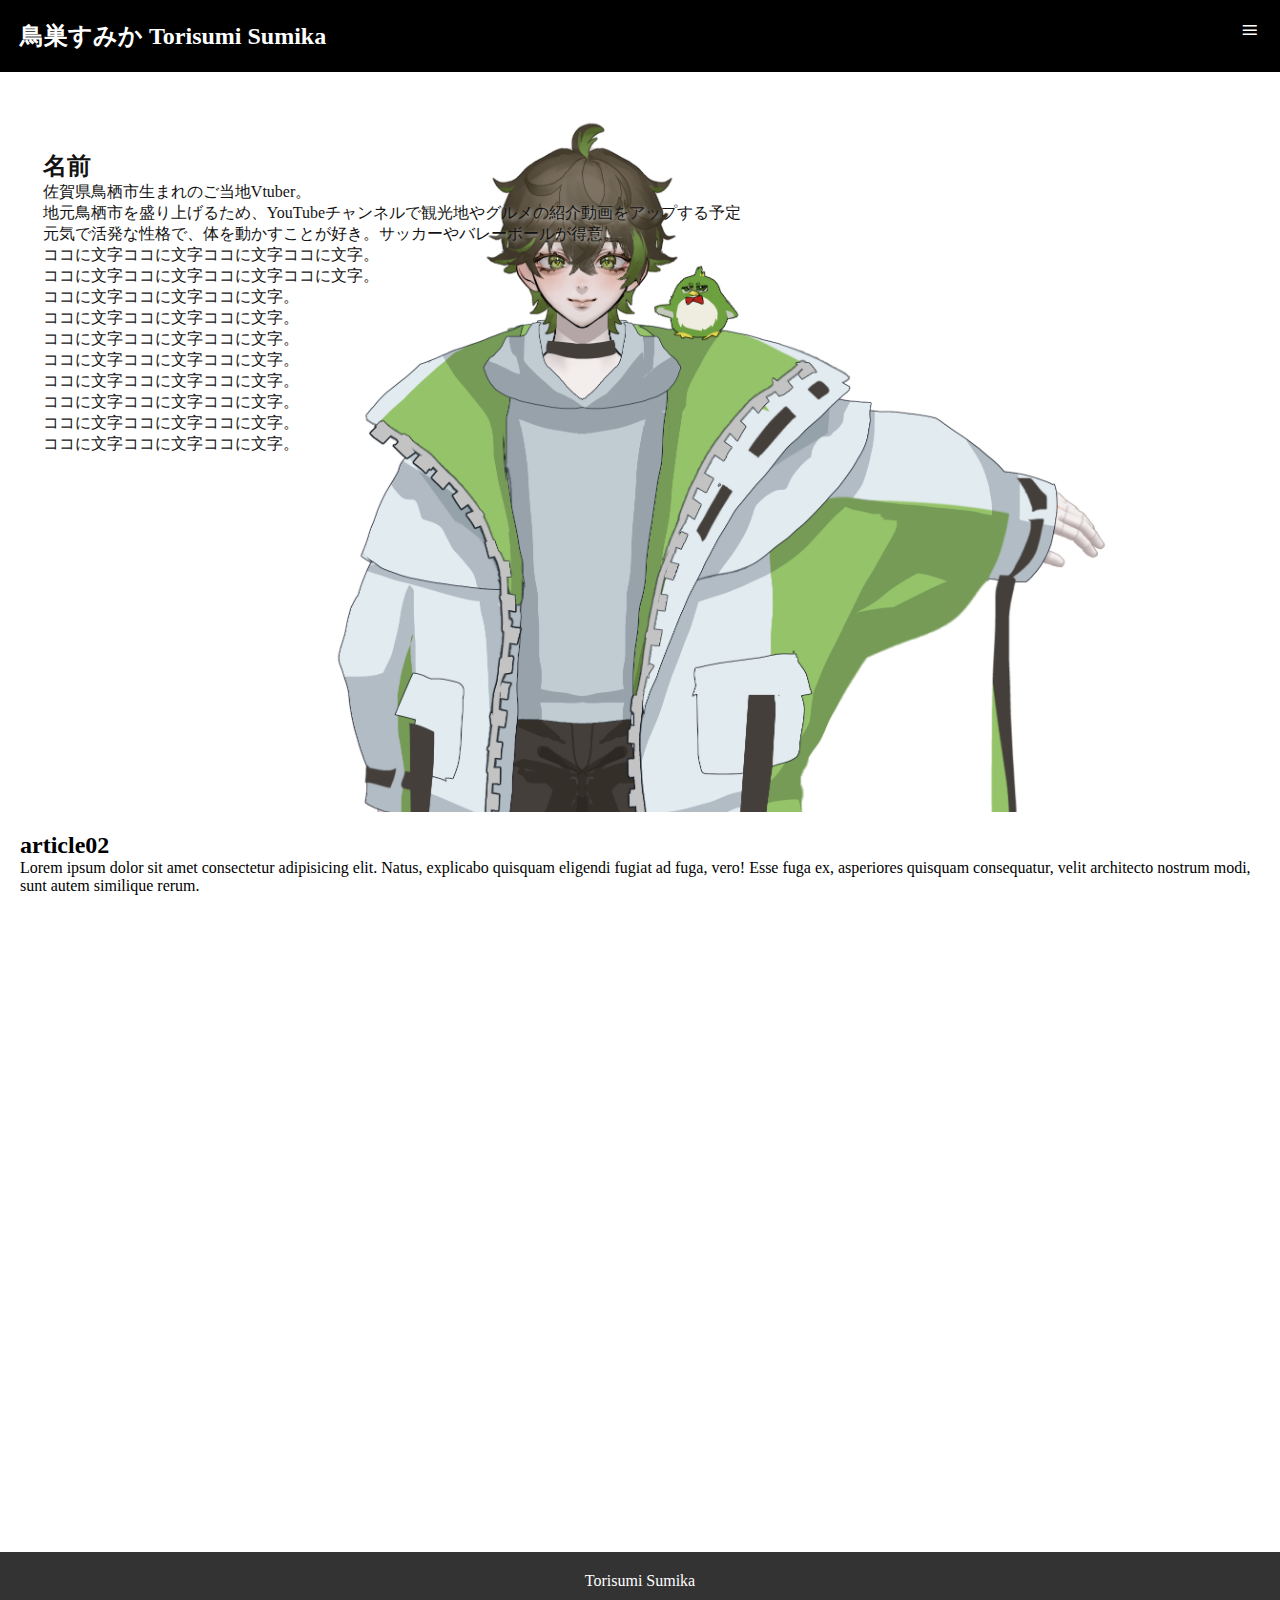
<file: index.html>
<!DOCTYPE html>
<html lang="ja">

<head>
  <meta charset="UTF-8">
  <meta name="viewport" content="width=device-width, initial-scale=1">
  <title>Torisumi Sumika</title>
  <link rel="stylesheet" href="style.css">
  <script src="script.js" defer></script>
</head>

<body>

  <div id="wrap">
  
    <header>
      <h1>鳥巣すみか Torisumi Sumika</h1>
      
      <div id="btn-open">≡</div>
      <div id="menu">
        <div id="btn-close">×</div>
        <ul>
          <li class="item"><a href="index.html">Home</a></li>
          <li class="item"><a href="about.html">About</a></li>
          <li class="item"><a href="tosucity guide map.html">Tosu City Guide Map </a></li>
          <li class="item"><a href="youtube.html">Youtube</a></li>
          <li class="item"><a href="contact.html">Contact</a></li>
        </ul>
      </div>
    </header>

    <main>
      <section>
        <article>
          <div class="container">
            <!-- <p>立ち絵</p> -->
            <p><img src="images/01.png" alt="立ち絵"></p>

            <div class="text">
              <h2>名前</h2>
              <p>佐賀県鳥栖市生まれのご当地Vtuber。<br>
                地元鳥栖市を盛り上げるため、YouTubeチャンネルで観光地やグルメの紹介動画をアップする予定<br>
                元気で活発な性格で、体を動かすことが好き。サッカーやバレーボールが得意。<br>
                ココに文字ココに文字ココに文字ココに文字。<br>
                ココに文字ココに文字ココに文字ココに文字。<br>
                ココに文字ココに文字ココに文字。<br>
                ココに文字ココに文字ココに文字。<br>
                ココに文字ココに文字ココに文字。<br>
                ココに文字ココに文字ココに文字。<br>
                ココに文字ココに文字ココに文字。<br>
                ココに文字ココに文字ココに文字。<br>
                ココに文字ココに文字ココに文字。<br>
                ココに文字ココに文字ココに文字。<br>
              </p>
            </div>
          </div>
        </article>

        <article>
          <h2>article02</h2>
          <p>Lorem ipsum dolor sit amet consectetur adipisicing elit. Natus, explicabo quisquam eligendi fugiat ad
            fuga,
            vero! Esse fuga ex, asperiores quisquam consequatur, velit architecto nostrum modi, sunt autem similique
            rerum.</p>
        </article>

      </section>
    </main>

    <footer>
      <p>Torisumi Sumika</p>
    </footer>
  </div>
</body>

</html>
</file>
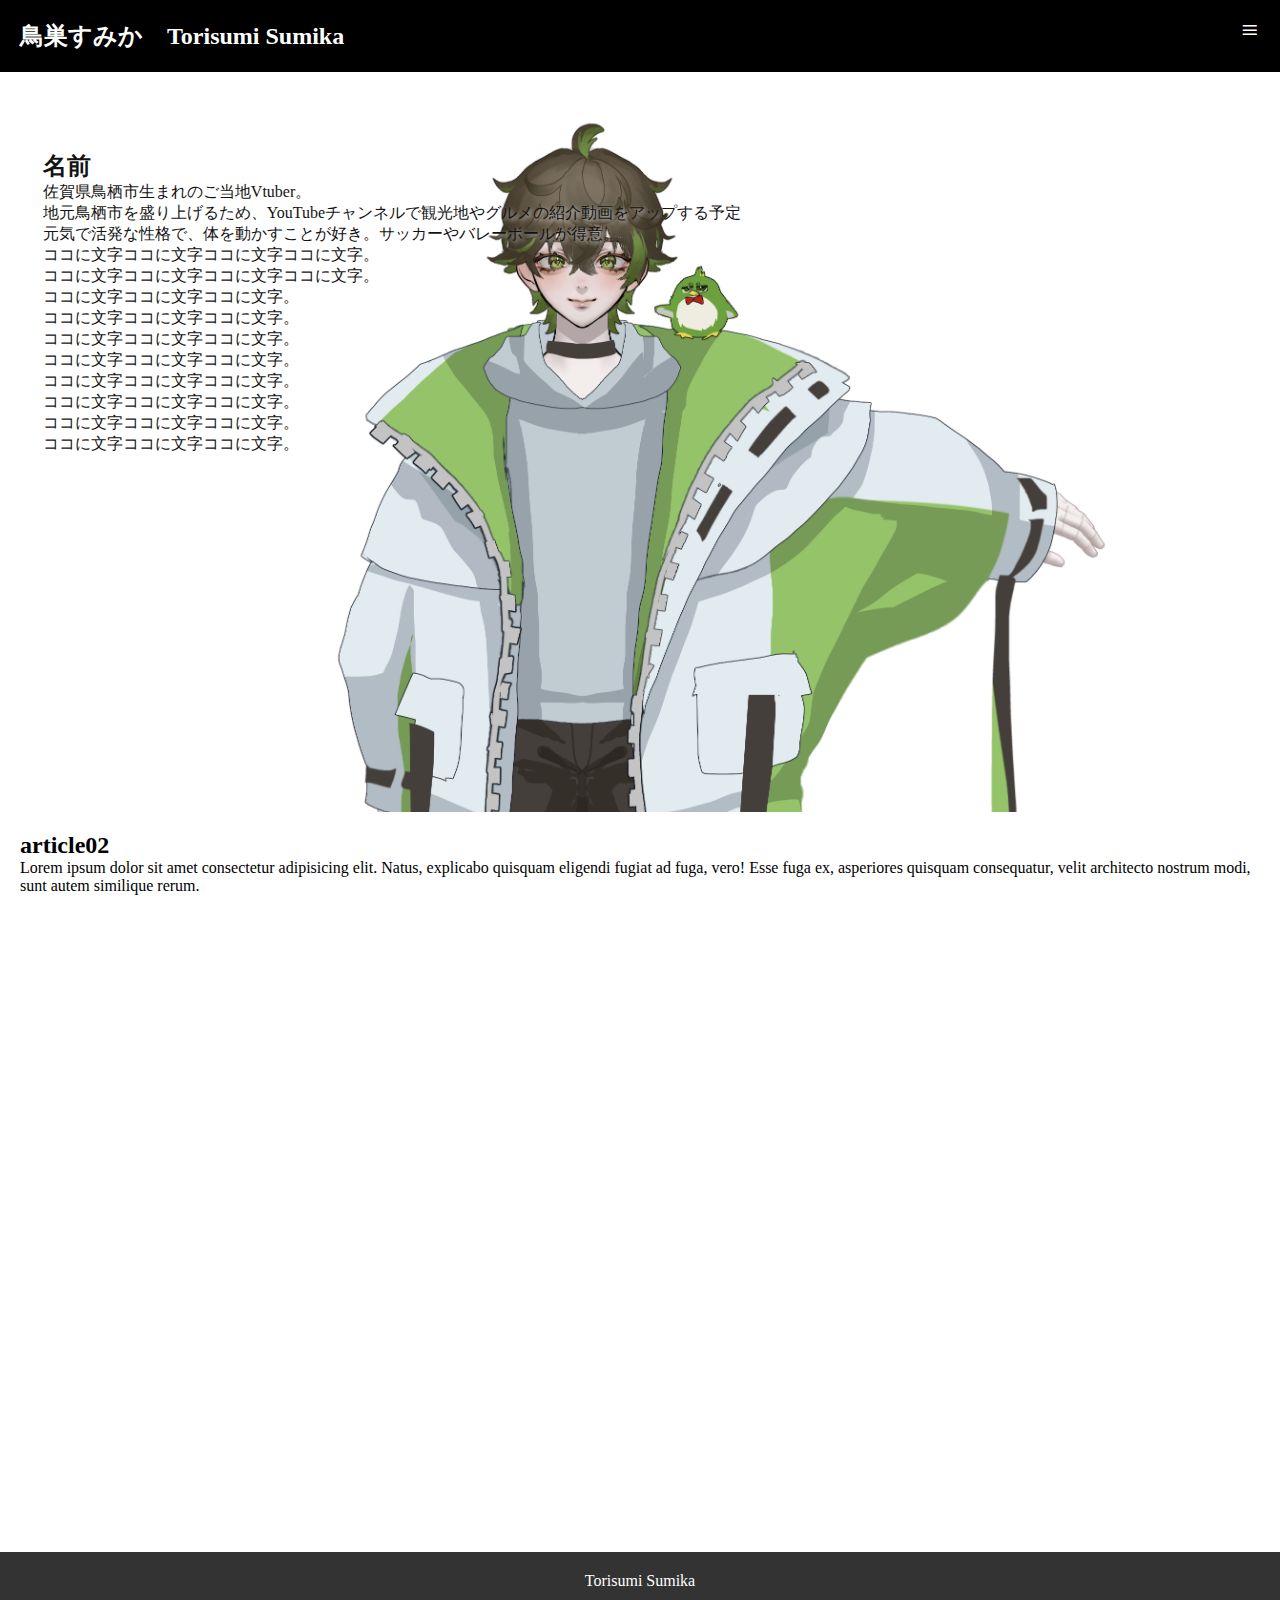
<file: about.html>
<!DOCTYPE html>
<html lang="ja">

<head>
  <meta charset="UTF-8">
  <meta name="viewport" content="width=device-width, initial-scale=1">
  <title>Torisumi Sumika</title>
  <link rel="stylesheet" href="style.css">
  <script src="script.js" defer></script>
</head>

<body>

  <div id="wrap">


    <header>
      <h1>鳥巣すみか　Torisumi Sumika</h1>

      <div id="btn-open">≡</div>
      <div id="menu">
        <div id="btn-close">×</div>
        <ul>
          <li class="item"><a href="index.html">Home</a></li>
          <li class="item"><a href="about.html">About</a></li>
          <li class="item"><a href="tosucity guide map.html">Tosu City Guide Map </a></li>
          <li class="item"><a href="youtube.html">Youtube</a></li>
          <li class="item"><a href="contact.html">Contact</a></li>
        </ul>
      </div>


    </header>

    <!-- <nav class="main-menu">
      <ul>
        <li><a href="index.html">home</a></li>
        <li><a href="about.html">about</a></li>
        <li><a href="youtube.html">youtube</a></li>
        <li><a href="contact.html">contact</a></li>
      </ul> -->
    <!-- </nav> -->

    <main>

      <section>

        <article>
          <div class="container">

            <!-- <p>立ち絵</p> -->
            <p><img src="images/01.png" alt="立ち絵"></p>
            
            <div class="text">
              <h2>名前</h2>
              <p>佐賀県鳥栖市生まれのご当地Vtuber。<br>
                地元鳥栖市を盛り上げるため、YouTubeチャンネルで観光地やグルメの紹介動画をアップする予定<br>
                元気で活発な性格で、体を動かすことが好き。サッカーやバレーボールが得意。<br>
                ココに文字ココに文字ココに文字ココに文字。<br>
                ココに文字ココに文字ココに文字ココに文字。<br>
                ココに文字ココに文字ココに文字。<br>
                ココに文字ココに文字ココに文字。<br>
                ココに文字ココに文字ココに文字。<br>
                ココに文字ココに文字ココに文字。<br>
                ココに文字ココに文字ココに文字。<br>
                ココに文字ココに文字ココに文字。<br>
                ココに文字ココに文字ココに文字。<br>
                ココに文字ココに文字ココに文字。<br>
              </p>
            </div>
          </div>



        </article>

        <article>
          <h2>article02</h2>
          <p>Lorem ipsum dolor sit amet consectetur adipisicing elit. Natus, explicabo quisquam eligendi fugiat ad
            fuga,
            vero! Esse fuga ex, asperiores quisquam consequatur, velit architecto nostrum modi, sunt autem similique
            rerum.</p>
        </article>

      </section>

      <!-- <aside> -->
      <!-- <nav class="sub-menu"> -->
      <!-- <ul> -->
      <!-- <li><a href="#">submenu1</a></li> -->
      <!-- <li><a href="#">submenu2</a></li> -->
      <!-- <li><a href="#">submenu3</a></li> -->
      <!-- </ul> -->
      <!-- </nav> -->
      <!-- </aside> -->

    </main>

    <footer>
      <p>Torisumi Sumika</p>
    </footer>

  </div>

</body>

</html>
</file>
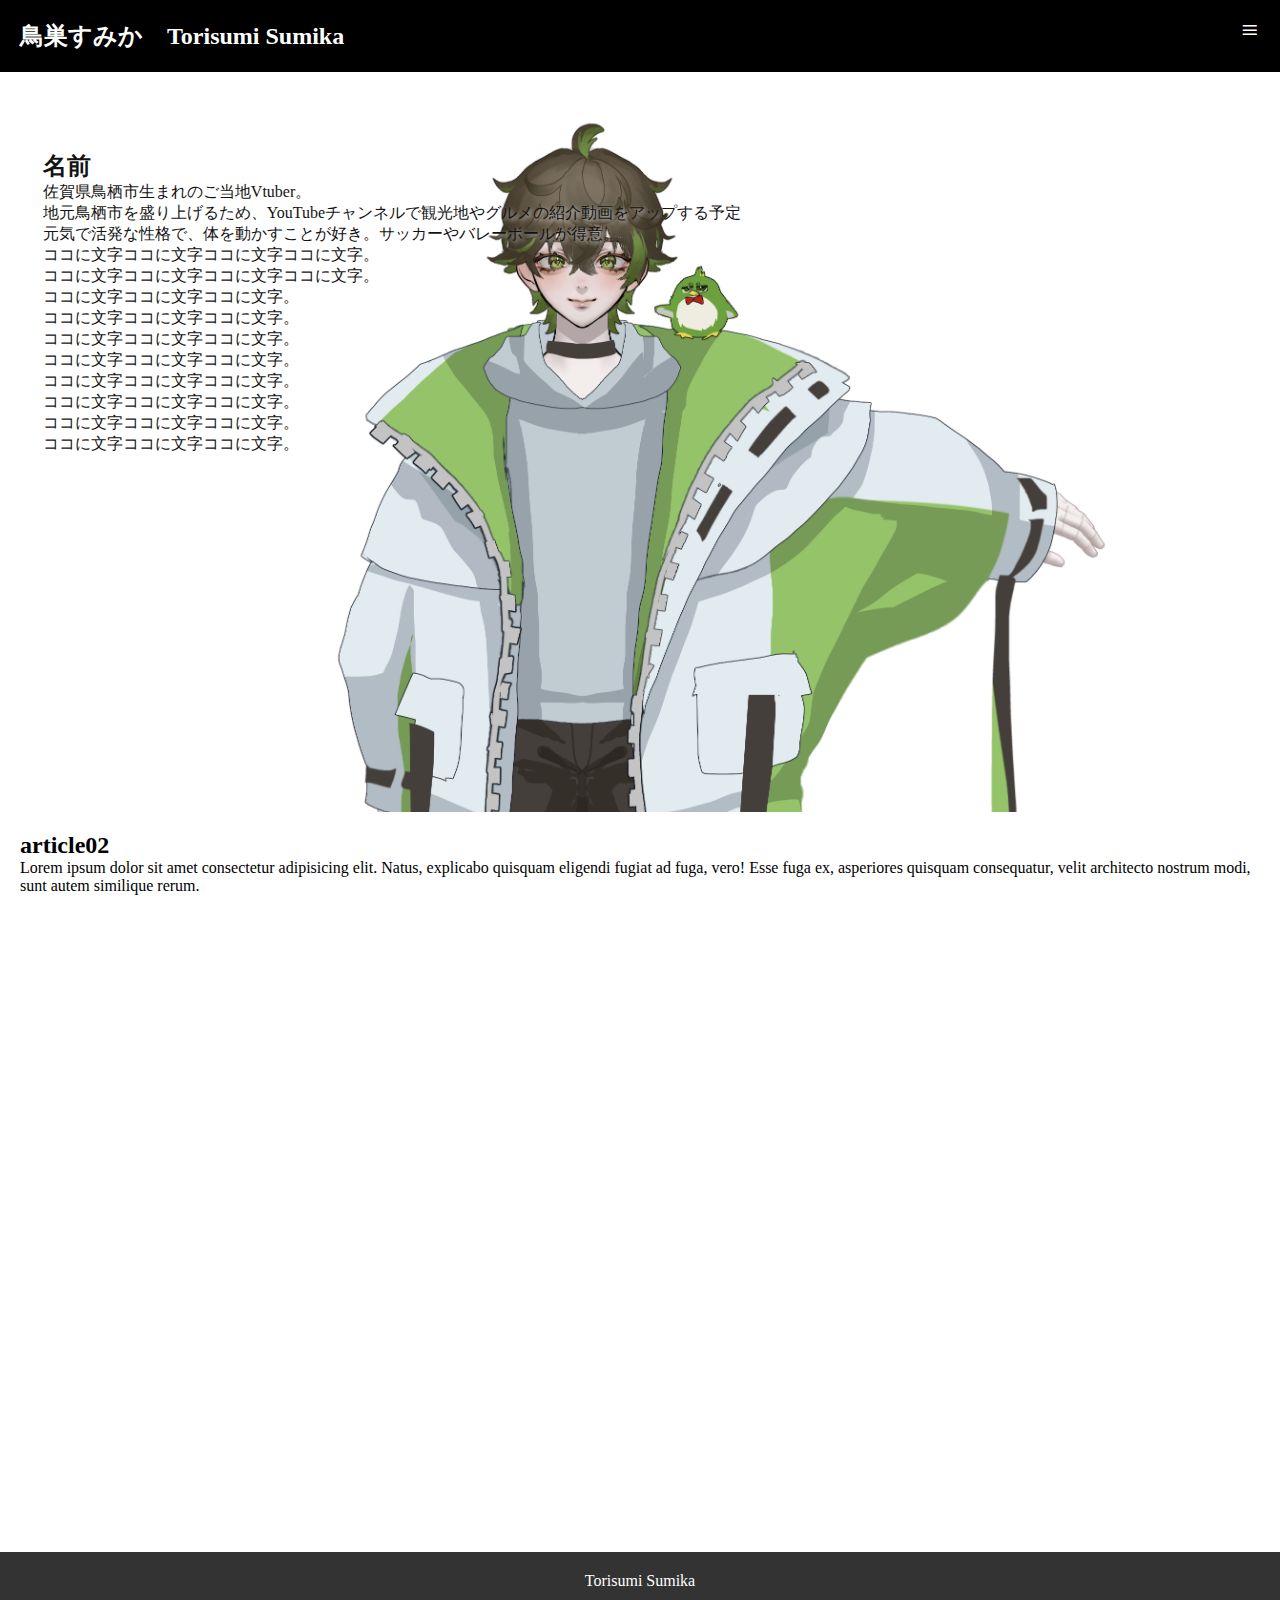
<file: contact.html>
<!DOCTYPE html>
<html lang="ja">

<head>
  <meta charset="UTF-8">
  <meta name="viewport" content="width=device-width, initial-scale=1">
  <title>Torisumi Sumika</title>
  <link rel="stylesheet" href="style.css">
  <script src="script.js" defer></script>
</head>

<body>

  <div id="wrap">
  
    <header>
      <h1>鳥巣すみか　Torisumi Sumika</h1>
      <div id="btn-open">≡</div>
      <div id="menu">
        <div id="btn-close">×</div>
        <ul>
          <li class="item"><a href="index.html">Home</a></li>
          <li class="item"><a href="about.html">About</a></li>
          <li class="item"><a href="tosucity guide map.html">Tosu City Guide Map </a></li>
          <li class="item"><a href="youtube.html">Youtube</a></li>
          <li class="item"><a href="contact.html">Contact</a></li>
        </ul>
      </div>
    </header>

    <main>
      <section>
        <article>
          <div class="container">
            <!-- <p>立ち絵</p> -->
            <p><img src="images/01.png" alt="立ち絵"></p>

            <div class="text">
              <h2>名前</h2>
              <p>佐賀県鳥栖市生まれのご当地Vtuber。<br>
                地元鳥栖市を盛り上げるため、YouTubeチャンネルで観光地やグルメの紹介動画をアップする予定<br>
                元気で活発な性格で、体を動かすことが好き。サッカーやバレーボールが得意。<br>
                ココに文字ココに文字ココに文字ココに文字。<br>
                ココに文字ココに文字ココに文字ココに文字。<br>
                ココに文字ココに文字ココに文字。<br>
                ココに文字ココに文字ココに文字。<br>
                ココに文字ココに文字ココに文字。<br>
                ココに文字ココに文字ココに文字。<br>
                ココに文字ココに文字ココに文字。<br>
                ココに文字ココに文字ココに文字。<br>
                ココに文字ココに文字ココに文字。<br>
                ココに文字ココに文字ココに文字。<br>
              </p>
            </div>
          </div>
        </article>

        <article>
          <h2>article02</h2>
          <p>Lorem ipsum dolor sit amet consectetur adipisicing elit. Natus, explicabo quisquam eligendi fugiat ad
            fuga,
            vero! Esse fuga ex, asperiores quisquam consequatur, velit architecto nostrum modi, sunt autem similique
            rerum.</p>
        </article>

      </section>
    </main>

    <footer>
      <p>Torisumi Sumika</p>
    </footer>
  </div>
</body>

</html>
</file>
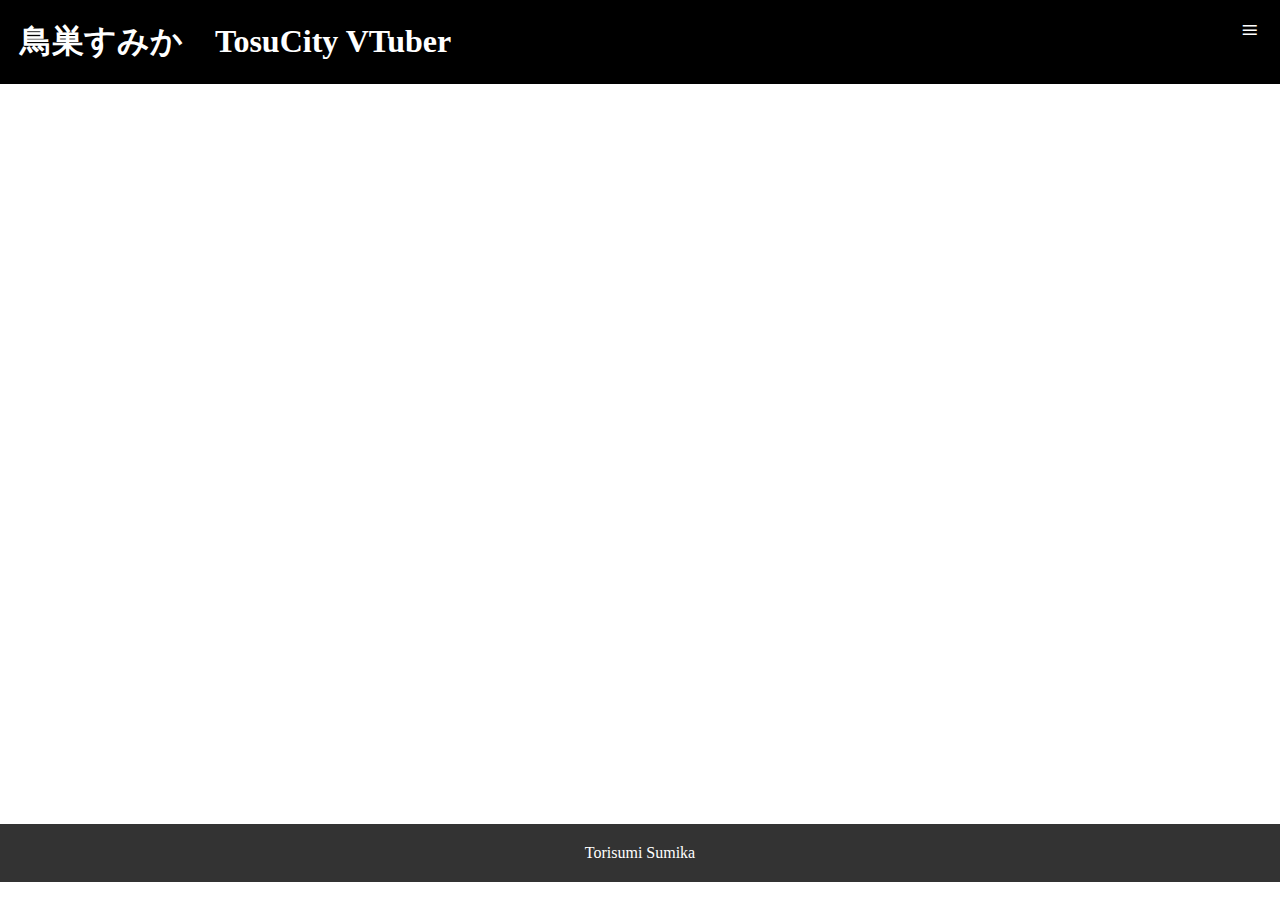
<file: youtube.html>
<!DOCTYPE html>
<html lang="ja">

<head>
  <meta charset="UTF-8">
  <meta name="viewport" content="width=device-width, initial-scale=1">
  <title>Torisumi Sumika</title>
  <link rel="stylesheet" href="style1.css">
  <script src="script.js" defer></script>
</head>

<body>

  <div class="container">

    <header>
      <h1>鳥巣すみか　TosuCity VTuber</h1>
      <div id="btn-open">≡</div>
      <div id="menu">
        <div id="btn-close">×</div>
        <ul>
          <li class="item"><a href="index.html">Home</a></li>
          <li class="item"><a href="about.html">About</a></li>
          <li class="item"><a href="tosucity guide map.html">Tosu City Guide Map </a></li>
          <li class="item"><a href="youtube.html">Youtube</a></li>
          <li class="item"><a href="contact.html">Contact</a></li>
        </ul>
      </div>

      </ul>

    </header>

    <!-- <nav class="main-menu">
      <ul>
        <li><a href="index.html">home</a></li>
        <li><a href="about.html">about</a></li>
        <li><a href="youtube.html">youtube</a></li>
        <li><a href="contact.html">contact</a></li>
      </ul>
    </nav> -->

    <main>

      <article>
        <!-- YouTubeの埋め込み動画を含むボックス -->
        <div class="youtube-box">
          <!-- YouTubeアイテム1 -->
          <div class="youtube-item">

            <iframe width="560" height="315" src="https://www.youtube.com/embed/GOXNIHylbOo?si=X9i2v9pfsx5ND7vr"
              title="YouTube video player" frameborder="0"
              allow="accelerometer; autoplay; clipboard-write; encrypted-media; gyroscope; picture-in-picture; web-share"
              allowfullscreen></iframe>

          </div>

          <!-- YouTubeアイテム2 -->
          <div class="youtube-item">
            <iframe width="560" height="315" src="https://www.youtube.com/embed/GOXNIHylbOo?si=X9i2v9pfsx5ND7vr"
              title="YouTube video player" frameborder="0"
              allow="accelerometer; autoplay; clipboard-write; encrypted-media; gyroscope; picture-in-picture; web-share"
              allowfullscreen></iframe>
          </div>
      </article>
    </main>
    <footer>
      <p>Torisumi Sumika</p>
    </footer>
  </div>
</body>

</html>
</file>
<file: style.css>
@charset "UTF-8";

* {
  margin: 0;
  padding: 0;
  list-style: none;
  text-decoration: none;
}

#wrap {
  width: 100%;
  max-width: 1280px;
  margin: 0 auto;
}

header {
  background: #000;
  color: #FFF;
  padding: 20px;
}

.header-content {
  display: flex;
  justify-content: space-between;
  align-items: center;
}

h1, h2 {
  margin: 0;
  padding: 0;
  font-size: 24px; /* 適切なフォントサイズに調整してください */
}

body {
  margin: 0;
  padding: 0;
  box-sizing: border-box;
}


#btn-open,
#btn-close {
  position: fixed;
  top: 0;
  right: 0;
  width: 60px;
  height: 60px;
  background: #000;
  color: #FFF;
  cursor: pointer;
  display: flex;
  align-items: center;
  justify-content: center;
  z-index: 100;
  font-size: 30px;
}

#btn-close {
  z-index: 300;
}

#menu {
  background: #000;
  position: fixed;
  top: 0;
  right: 0;
  width: 100%;
  height: 100vh;
  z-index: 200;
  visibility: hidden;
  opacity: 0;
}

#menu ul {
  list-style: none;
  padding: 1rem 0;
}

#menu li {
  text-align: center;
  padding: 1rem 0;
}

#menu a {
  color: #FFF;
  text-decoration: none;
  transition: color .5s;
}

#menu a:hover {
  color: #666;
}

.main-menu {
  background: #333;
}

.main-menu ul {
  display: flex;
  justify-content: right;
}

.main-menu ul li a {
  color: #FFF;
  display: block;
  padding: 10px 20px;
}

.main-menu ul li a:hover {
  background: #222;
}

main {
  display: flex;
  flex-direction: row-reverse;
}

section {
  background: #EEE;
  flex: 3;
  padding: 0px;
}

article {
  background: #FFF;
  padding: 20px;
  height: 700px;
  /* 任意の高さを設定 */
  overflow: hidden;
  display: flex;
  flex-direction: column;
  /* margin: 20px; */
}

/* 画像とテキストを横に並べるためのスタイル */
.container {
  position: relative;
  display: flex;
  align-items: flex-start;
  height: 100%;
}

/* 画像のスタイル */
.container img {
  width: 80%;
  max-height: 100%;
  /* 画像の高さが親要素（.container）いっぱいになるように */
  margin: 0 auto;
  /* 左右の余白を自動で調整して中央に配置 */
  display: block;
}

/* テキストのスタイル */
.container .text {
  /*flex: 1; 残りのスペースをテキストが占めるようにする */
  max-width: 60%;
  position: absolute;
  top: 30%;
  /* 上下中央に配置 */
  left: 30%;
  /* 左右中央に配置 */
  transform: translate(-50%, -50%);
  /* 中央揃え */
  color: #141313;
  /* テキストの色を設定 */
  text-shadow: 2px 2px 4px rgba(255, 255, 255, 0.8);
}


aside {
  background: #DDD;
  flex: 1;
}

footer {
  background: #333;
  color: #FFF;
  padding: 20px;
  text-align: center;
}

/*タブレット用*/
@media all and (max-width: 1024px) {

  #wrap {
    width: 100%;
  }

}

/*スマホ用*/
@media all and (max-width: 599px) {

  .main-menu ul {
    display: block;
  }

  .main-menu ul li {
    text-align: center;
  }

  main {
    display: block;
  }

  .sub-menu ul li {
    text-align: center;
  }

}
</file>
<file: style1.css>
@charset "UTF-8";

* {
    margin: 0;
    padding: 0;
    list-style: none;
    text-decoration: none;
}

#wrap {
    width: 100%;
    max-width: 1280px;
    margin: 0 auto;
}

header {
    background: #000;
    color: #FFF;
    padding: 20px;
}

body {
    margin: 0;
    padding: 0;
    box-sizing: border-box;
}


#btn-open,
#btn-close {
    position: fixed;
    top: 0;
    right: 0;
    width: 60px;
    height: 60px;
    background: #000;
    color: #FFF;
    cursor: pointer;
    display: flex;
    align-items: center;
    justify-content: center;
    z-index: 100;
    font-size: 30px;
}

#btn-close {
    z-index: 300;
}

#menu {
    background: #000;
    position: fixed;
    top: 0;
    right: 0;
    width: 100%;
    height: 100vh;
    z-index: 200;
    visibility: hidden;
    opacity: 0;
}

#menu ul {
    list-style: none;
    padding: 1rem 0;
}

#menu li {
    text-align: center;
    padding: 1rem 0;
}

#menu a {
    color: #FFF;
    text-decoration: none;
    transition: color .5s;
}

#menu a:hover {
    color: #666;
}

.main-menu {
    background: #333;
}

.main-menu ul {
    display: flex;
    justify-content: right;
}

.main-menu ul li a {
    color: #FFF;
    display: block;
    padding: 10px 20px;
}

.main-menu ul li a:hover {
    background: #222;
}

article {
    background: #FFF;
    padding: 20px;
    height: 700px;
    overflow: hidden;
    display: flex;
    /* flex-direction: column; */
}

.container {
    background: #FFF;
    /* padding: 20px; */
    height: 700px;
    /* max-width: 1000px;
    margin: 20px auto;
    background-color: #fff; */
    /* padding: 20px; */
    /* border-radius: 8px;
    box-shadow: 0 0 10px rgba(0, 0, 0, 0.1); */
}

main {
    display: flex;
    flex-direction: column;
    align-items: center;
}

/* YouTubeの埋め込み動画ボックスのスタイル */
.youtube-box {
    display: flex;
    flex-wrap: wrap;
    justify-content: center;
    margin-top: 20px;
}

/* 各YouTubeアイテムのスタイル */
.youtube-item {
    margin: 10px;
    text-align: center;
}

/* YouTubeの埋め込みプレーヤーのスタイル */
.youtube-item iframe {
    width: 100%;
    /* 動画の幅を100%に設定 */
    max-width: 560px;
    /* 最大幅を設定 */
    height: 315px;
    /* 動画の高さを設定 */
    border-radius: 8px;
}

aside {
    background: #DDD;
    flex: 1;
}

footer {
    background: #333;
    color: #FFF;
    padding: 20px;
    text-align: center;
}



/*タブレット用*/
@media all and (max-width: 1024px) {

    #wrap {
        width: 100%;
    }

}

/*スマホ用*/
@media all and (max-width: 599px) {

    .main-menu ul {
        display: block;
    }

    .main-menu ul li {
        text-align: center;
    }

    main {
        display: block;
    }

    .sub-menu ul li {
        text-align: center;
    }

}
</file>
